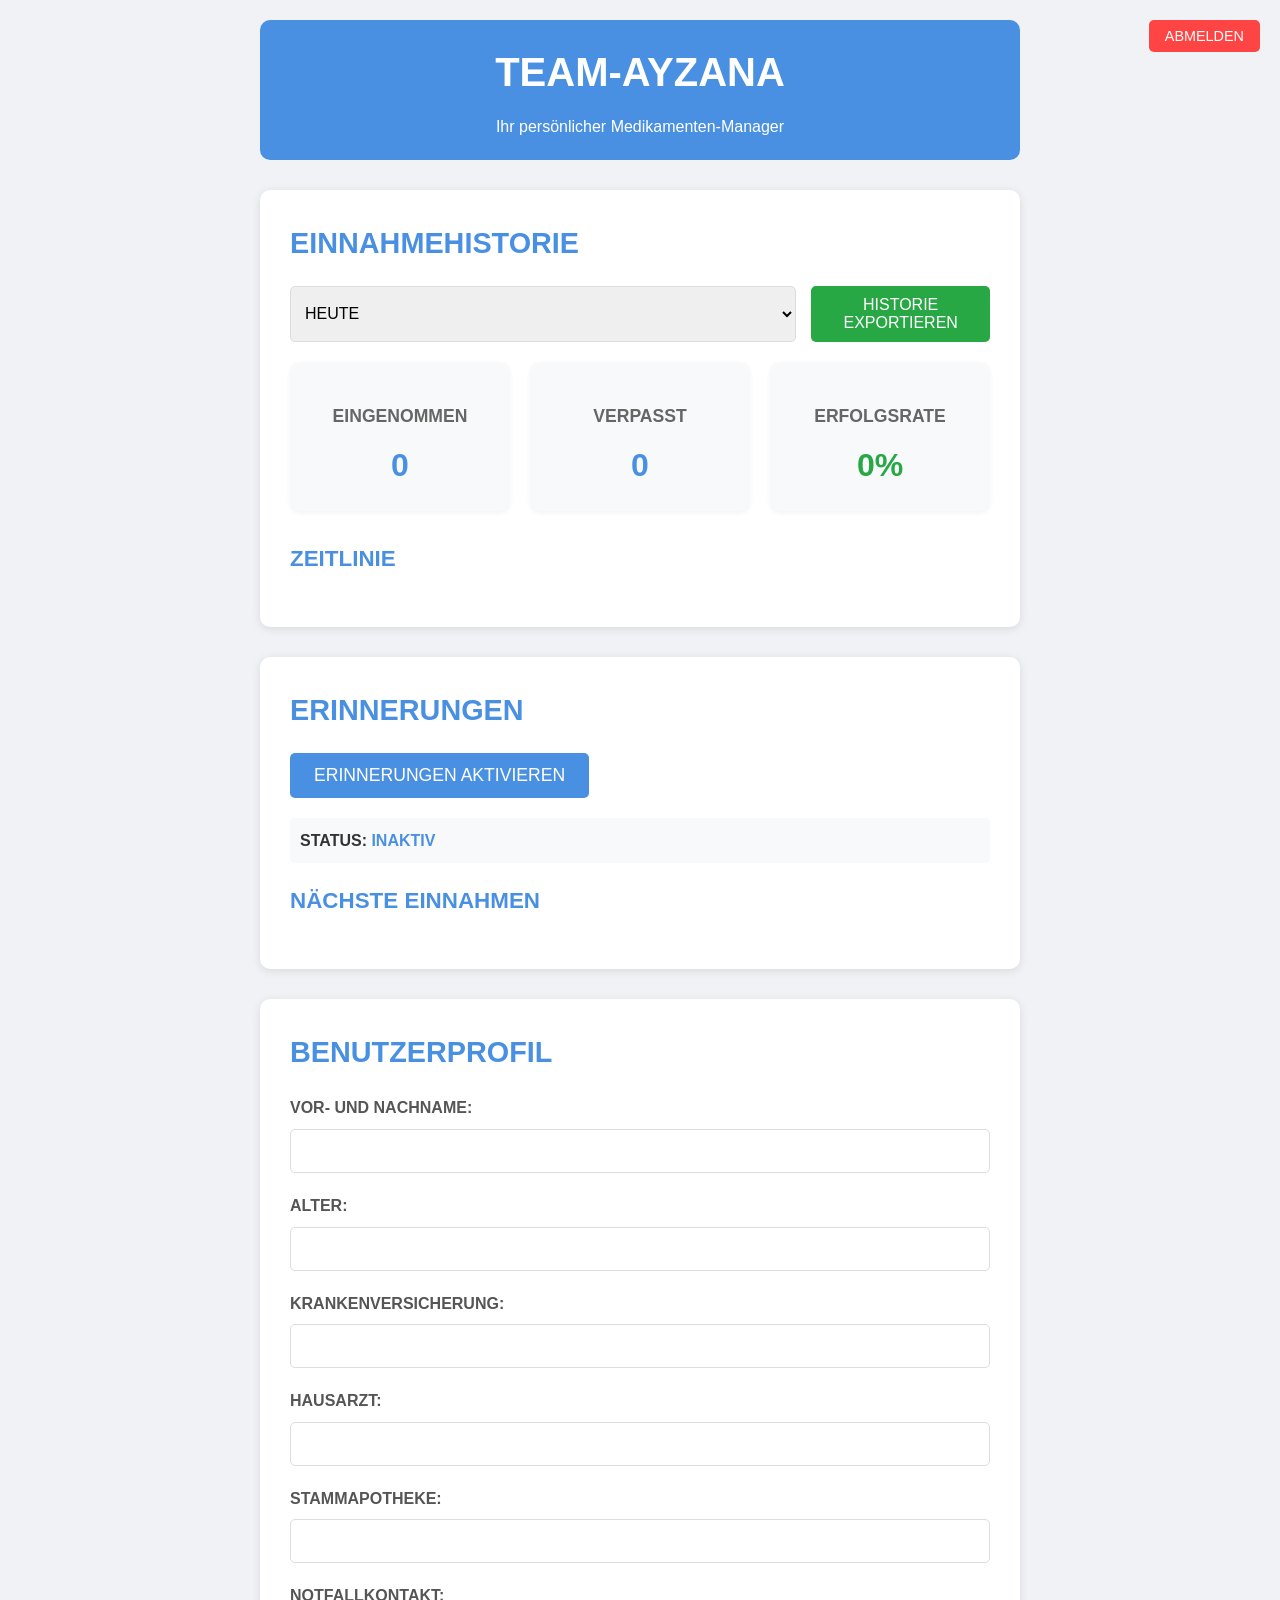
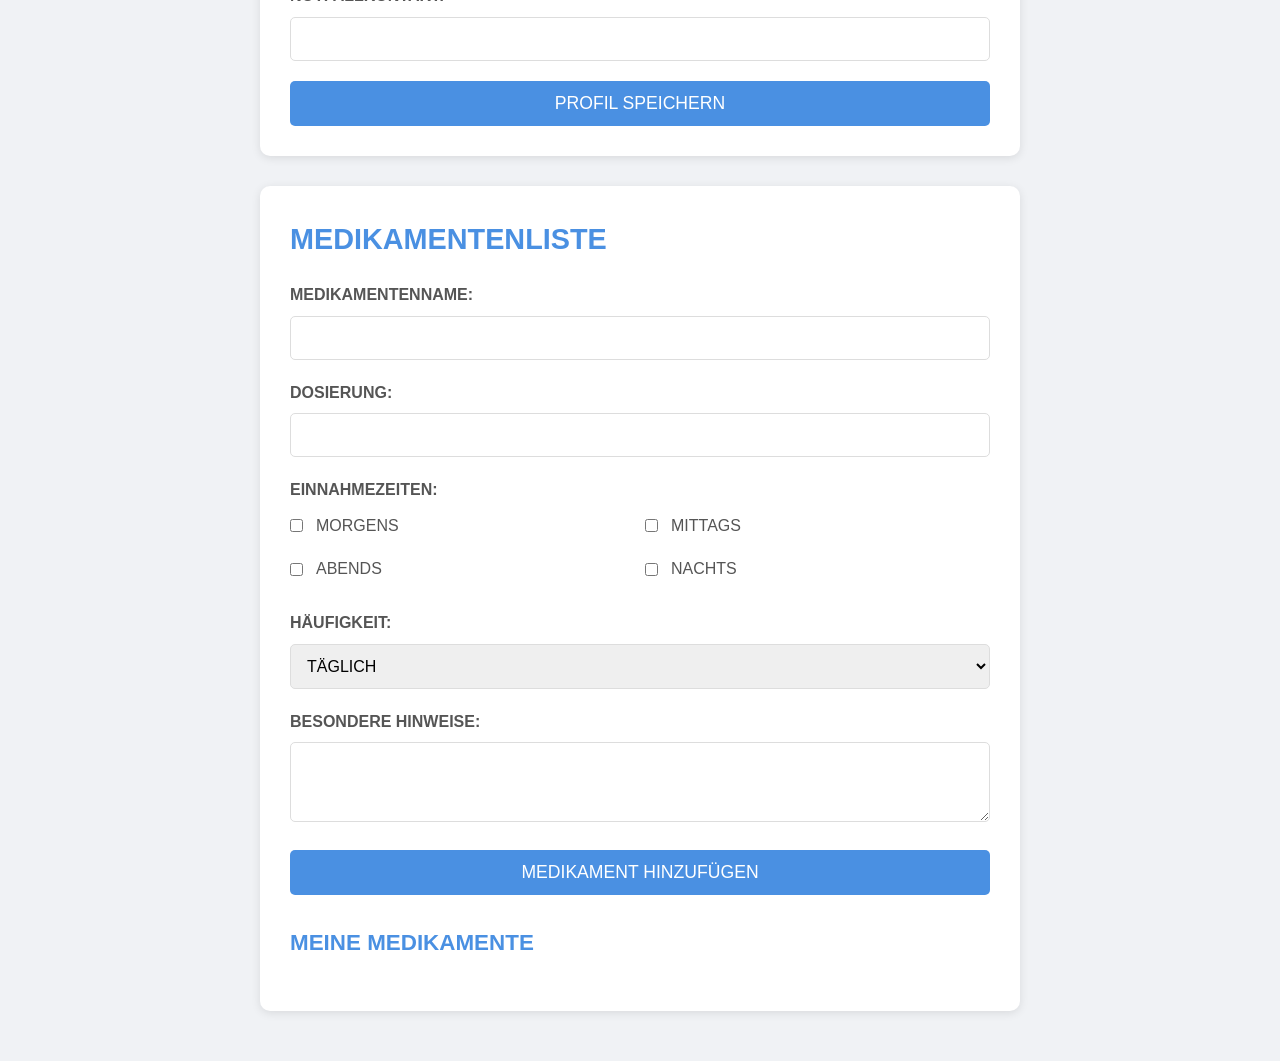
<file: index.html>
<!DOCTYPE html>
<html lang="de">
<head>
    <meta charset="UTF-8">
    <meta name="viewport" content="width=device-width, initial-scale=1.0">
    <title>Team-AyZana - Ihr Medikamenten-Manager</title>
    <link rel="stylesheet" href="style.css">
</head>
<body>
    <div class="container">
        <header>
            <h1>TEAM-AYZANA</h1>
            <p>Ihr persönlicher Medikamenten-Manager</p>
            <button class="logout-button" onclick="logout()">ABMELDEN</button>
        </header>

        <main>
            <section id="history" class="history-section">
                <h2>EINNAHMEHISTORIE</h2>
                <div class="history-controls">
                    <select id="history-period">
                        <option value="today">HEUTE</option>
                        <option value="week">DIESE WOCHE</option>
                        <option value="month">DIESER MONAT</option>
                        <option value="all">ALLE ZEITEN</option>
                    </select>
                    <button id="export-history" class="export-button">HISTORIE EXPORTIEREN</button>
                </div>
                <div class="history-stats">
                    <div class="stat-box">
                        <h3>EINGENOMMEN</h3>
                        <p id="taken-count">0</p>
                    </div>
                    <div class="stat-box">
                        <h3>VERPASST</h3>
                        <p id="missed-count">0</p>
                    </div>
                    <div class="stat-box">
                        <h3>ERFOLGSRATE</h3>
                        <p id="success-rate">0%</p>
                    </div>
                </div>
                <div class="history-timeline">
                    <h3>ZEITLINIE</h3>
                    <div id="history-container"></div>
                </div>
            </section>

            <section id="reminders" class="reminder-section">
                <h2>ERINNERUNGEN</h2>
                <div class="reminder-controls">
                    <button id="enable-reminders" class="reminder-button">ERINNERUNGEN AKTIVIEREN</button>
                    <button id="disable-reminders" class="reminder-button" style="display: none;">ERINNERUNGEN DEAKTIVIEREN</button>
                </div>
                <div class="reminder-status">
                    <p>STATUS: <span id="reminder-status-text">INAKTIV</span></p>
                </div>
                <div class="next-reminder">
                    <h3>NÄCHSTE EINNAHMEN</h3>
                    <div id="next-medications"></div>
                </div>
            </section>

            <section id="user-profile" class="profile-section">
                <h2>BENUTZERPROFIL</h2>
                <form id="profile-form">
                    <div class="form-group">
                        <label for="name">VOR- UND NACHNAME:</label>
                        <input type="text" id="name" required>
                    </div>
                    
                    <div class="form-group">
                        <label for="age">ALTER:</label>
                        <input type="number" id="age" required>
                    </div>
                    
                    <div class="form-group">
                        <label for="insurance">KRANKENVERSICHERUNG:</label>
                        <input type="text" id="insurance" required>
                    </div>
                    
                    <div class="form-group">
                        <label for="doctor">HAUSARZT:</label>
                        <input type="text" id="doctor" required>
                    </div>
                    
                    <div class="form-group">
                        <label for="pharmacy">STAMMAPOTHEKE:</label>
                        <input type="text" id="pharmacy" required>
                    </div>
                    
                    <div class="form-group">
                        <label for="emergency-contact">NOTFALLKONTAKT:</label>
                        <input type="text" id="emergency-contact" required>
                    </div>
                    
                    <button type="submit" class="save-button">PROFIL SPEICHERN</button>
                </form>
            </section>

            <section id="medication-list" class="medication-section">
                <h2>MEDIKAMENTENLISTE</h2>
                <form id="medication-form">
                    <div class="form-group">
                        <label for="med-name">MEDIKAMENTENNAME:</label>
                        <input type="text" id="med-name" required>
                    </div>
                    
                    <div class="form-group">
                        <label for="med-dosage">DOSIERUNG:</label>
                        <input type="text" id="med-dosage" required>
                    </div>
                    
                    <div class="form-group">
                        <label for="med-times">EINNAHMEZEITEN:</label>
                        <div class="time-inputs">
                            <label><input type="checkbox" name="morning"> MORGENS</label>
                            <label><input type="checkbox" name="noon"> MITTAGS</label>
                            <label><input type="checkbox" name="evening"> ABENDS</label>
                            <label><input type="checkbox" name="night"> NACHTS</label>
                        </div>
                    </div>
                    
                    <div class="form-group">
                        <label for="med-frequency">HÄUFIGKEIT:</label>
                        <select id="med-frequency" required>
                            <option value="daily">TÄGLICH</option>
                            <option value="weekly">WÖCHENTLICH</option>
                            <option value="monthly">MONATLICH</option>
                            <option value="as-needed">NACH BEDARF</option>
                        </select>
                    </div>
                    
                    <div class="form-group">
                        <label for="med-notes">BESONDERE HINWEISE:</label>
                        <textarea id="med-notes" rows="3"></textarea>
                    </div>
                    
                    <button type="submit" class="save-button">MEDIKAMENT HINZUFÜGEN</button>
                </form>

                <div class="medications-list">
                    <h3>MEINE MEDIKAMENTE</h3>
                    <div id="medications-container"></div>
                </div>
            </section>
        </main>
    </div>
    <script src="auth.js"></script>
    <script src="app.js"></script>
</body>
</html>
</file>
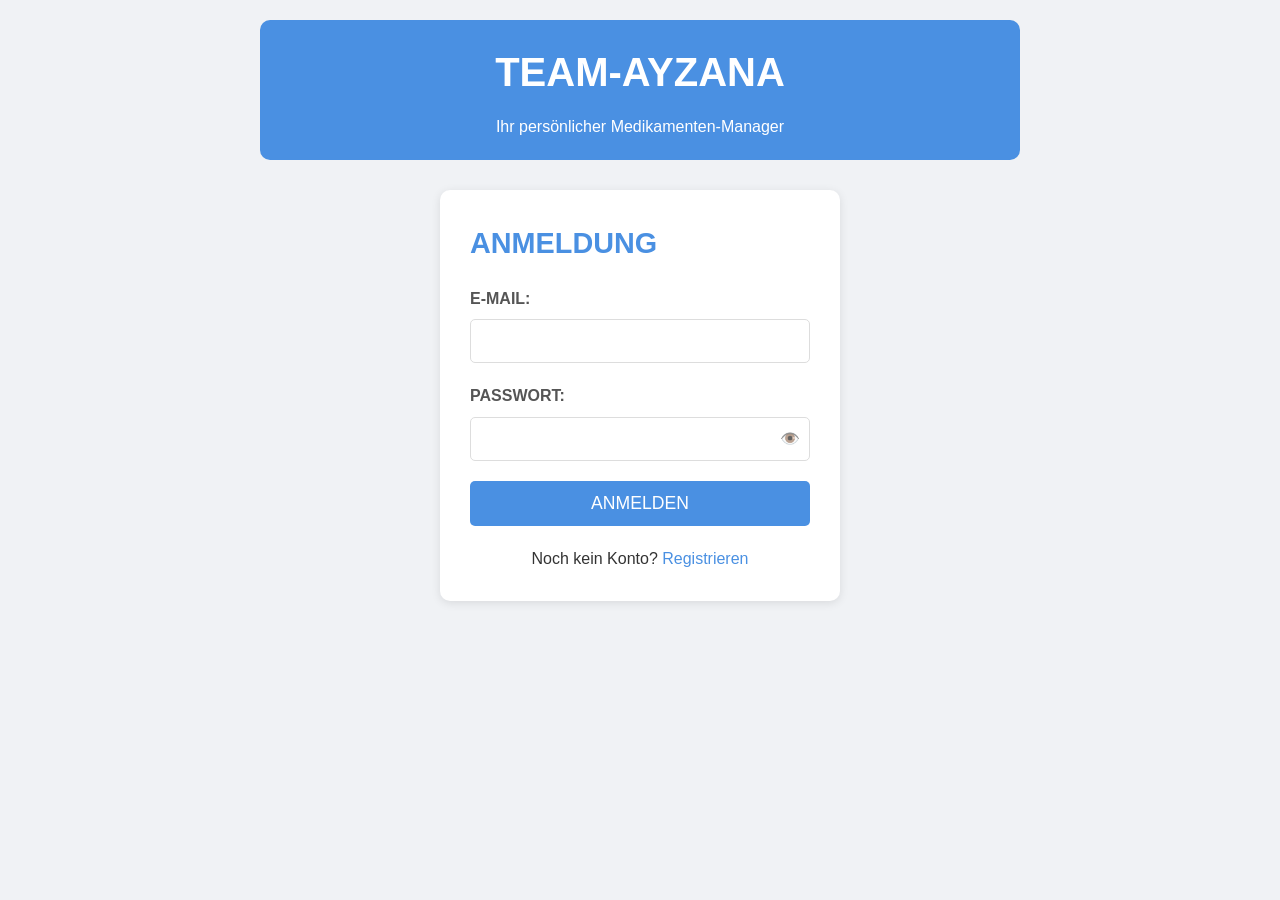
<file: login.html>
<!DOCTYPE html>
<html lang="de">
<head>
    <meta charset="UTF-8">
    <meta name="viewport" content="width=device-width, initial-scale=1.0">
    <title>Team-AyZana - Login</title>
    <link rel="stylesheet" href="style.css">
</head>
<body>
    <div class="container">
        <header>
            <h1>TEAM-AYZANA</h1>
            <p>Ihr persönlicher Medikamenten-Manager</p>
        </header>

        <main>
            <section class="login-section">
                <h2>ANMELDUNG</h2>
                <form id="login-form">
                    <div class="form-group">
                        <label for="email">E-MAIL:</label>
                        <input type="email" id="email" required>
                    </div>
                    
                    <div class="form-group">
                        <label for="password">PASSWORT:</label>
                        <div class="password-container">
                            <input type="password" id="password" required>
                            <button type="button" class="toggle-password" onclick="togglePassword('password')">
                                <span class="eye-icon">👁️</span>
                            </button>
                        </div>
                    </div>
                    
                    <button type="submit" class="login-button">ANMELDEN</button>
                </form>
                
                <p class="register-link">Noch kein Konto? <a href="register.html">Registrieren</a></p>
            </section>
        </main>
    </div>
    <script src="auth.js"></script>
</body>
</html>
</file>
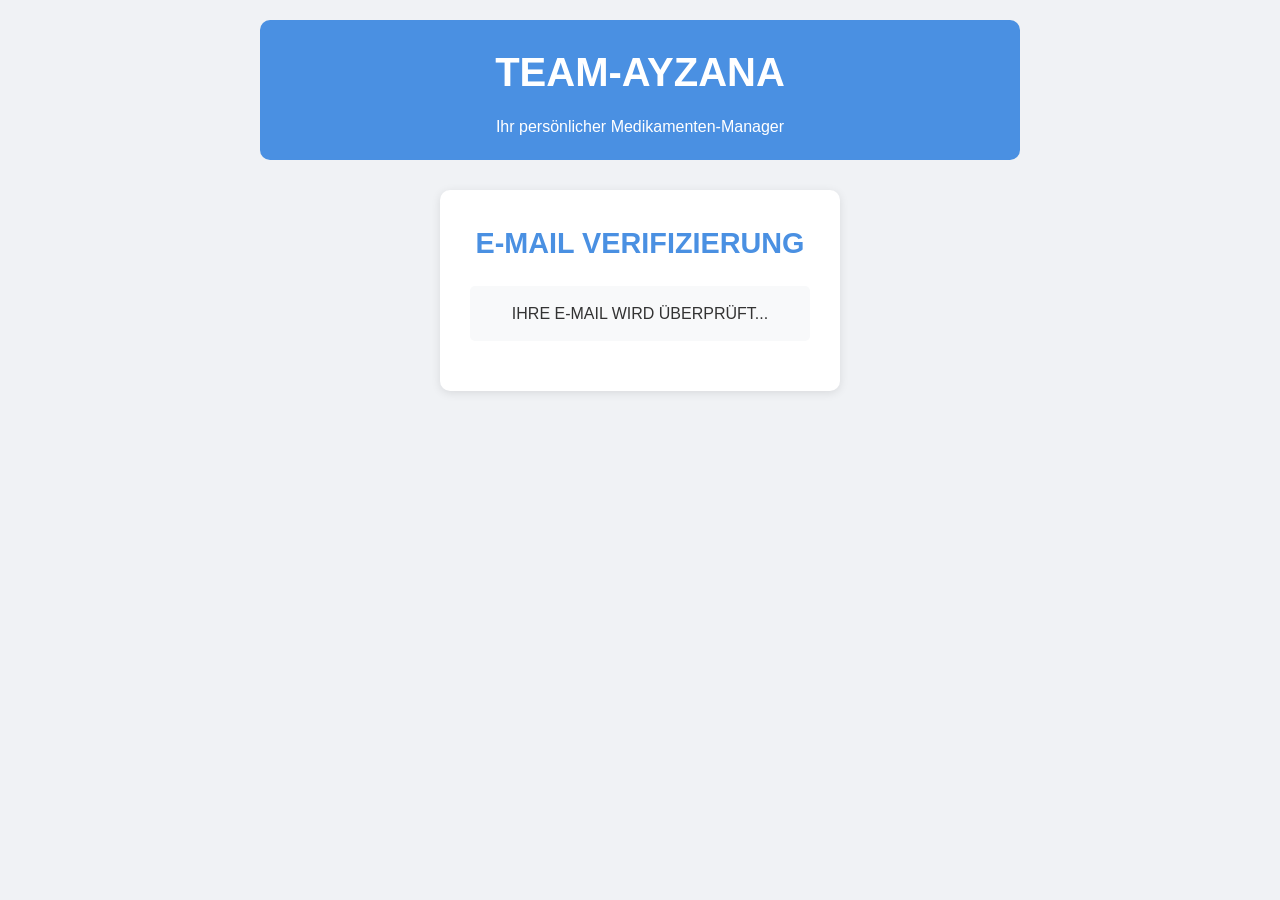
<file: verify.html>
<!DOCTYPE html>
<html lang="de">
<head>
    <meta charset="UTF-8">
    <meta name="viewport" content="width=device-width, initial-scale=1.0">
    <title>Team-AyZana - E-Mail Verifizierung</title>
    <link rel="stylesheet" href="style.css">
</head>
<body>
    <div class="container">
        <header>
            <h1>TEAM-AYZANA</h1>
            <p>Ihr persönlicher Medikamenten-Manager</p>
        </header>

        <main>
            <section class="verify-section">
                <h2>E-MAIL VERIFIZIERUNG</h2>
                <div class="verification-status">
                    <p>IHRE E-MAIL WIRD ÜBERPRÜFT...</p>
                </div>
            </section>
        </main>
    </div>
    <script src="auth.js"></script>
</body>
</html>
</file>
<file: style.css>
* {
    margin: 0;
    padding: 0;
    box-sizing: border-box;
    font-family: Arial, sans-serif;
}

body {
    background-color: #f0f2f5;
    color: #333;
    line-height: 1.6;
}

.container {
    max-width: 800px;
    margin: 0 auto;
    padding: 20px;
}

header {
    text-align: center;
    margin-bottom: 30px;
    padding: 20px;
    background-color: #4a90e2;
    color: white;
    border-radius: 10px;
}

h1 {
    font-size: 2.5em;
    margin-bottom: 10px;
}

h2 {
    font-size: 1.8em;
    margin-bottom: 20px;
    color: #4a90e2;
}

h3 {
    font-size: 1.4em;
    margin: 20px 0;
    color: #4a90e2;
}

.profile-section, .medication-section {
    background-color: white;
    padding: 30px;
    border-radius: 10px;
    box-shadow: 0 2px 10px rgba(0, 0, 0, 0.1);
    margin-bottom: 30px;
}

.form-group {
    margin-bottom: 20px;
}

label {
    display: block;
    margin-bottom: 8px;
    font-weight: bold;
    color: #555;
}

input, select, textarea {
    width: 100%;
    padding: 12px;
    border: 1px solid #ddd;
    border-radius: 5px;
    font-size: 1em;
}

input:focus, select:focus, textarea:focus {
    outline: none;
    border-color: #4a90e2;
    box-shadow: 0 0 5px rgba(74, 144, 226, 0.3);
}

.time-inputs {
    display: grid;
    grid-template-columns: repeat(2, 1fr);
    gap: 10px;
    margin-top: 10px;
}

.time-inputs label {
    display: flex;
    align-items: center;
    gap: 8px;
    font-weight: normal;
}

.time-inputs input[type="checkbox"] {
    width: auto;
    margin-right: 5px;
}

.save-button {
    background-color: #4a90e2;
    color: white;
    padding: 12px 24px;
    border: none;
    border-radius: 5px;
    cursor: pointer;
    font-size: 1.1em;
    width: 100%;
    transition: background-color 0.3s;
}

.save-button:hover {
    background-color: #357abd;
}

.medications-list {
    margin-top: 30px;
}

.medication-item {
    background-color: #f8f9fa;
    padding: 15px;
    border-radius: 5px;
    margin-bottom: 15px;
    border-left: 4px solid #4a90e2;
}

.medication-item h4 {
    color: #4a90e2;
    margin-bottom: 10px;
}

.medication-item p {
    margin-bottom: 5px;
}

.medication-item .times {
    display: flex;
    gap: 10px;
    margin: 10px 0;
}

.medication-item .time-tag {
    background-color: #e3f2fd;
    color: #1976d2;
    padding: 5px 10px;
    border-radius: 15px;
    font-size: 0.9em;
}

.delete-button {
    background-color: #ff4444;
    color: white;
    border: none;
    padding: 5px 10px;
    border-radius: 3px;
    cursor: pointer;
    margin-top: 10px;
}

.delete-button:hover {
    background-color: #cc0000;
}

@media (max-width: 600px) {
    .container {
        padding: 10px;
    }
    
    .profile-section, .medication-section {
        padding: 20px;
    }
    
    h1 {
        font-size: 2em;
    }
    
    h2 {
        font-size: 1.5em;
    }
    
    .time-inputs {
        grid-template-columns: 1fr;
    }
}

.reminder-section {
    background-color: white;
    padding: 30px;
    border-radius: 10px;
    box-shadow: 0 2px 10px rgba(0, 0, 0, 0.1);
    margin-bottom: 30px;
}

.reminder-controls {
    display: flex;
    gap: 10px;
    margin-bottom: 20px;
}

.reminder-button {
    background-color: #4a90e2;
    color: white;
    padding: 12px 24px;
    border: none;
    border-radius: 5px;
    cursor: pointer;
    font-size: 1.1em;
    transition: background-color 0.3s;
}

.reminder-button:hover {
    background-color: #357abd;
}

#disable-reminders {
    background-color: #ff4444;
}

#disable-reminders:hover {
    background-color: #cc0000;
}

.reminder-status {
    margin-bottom: 20px;
    padding: 10px;
    background-color: #f8f9fa;
    border-radius: 5px;
}

.reminder-status p {
    font-weight: bold;
}

#reminder-status-text {
    color: #4a90e2;
}

.next-reminder {
    margin-top: 20px;
}

.next-medication-item {
    background-color: #f8f9fa;
    padding: 15px;
    border-radius: 5px;
    margin-bottom: 10px;
    border-left: 4px solid #4a90e2;
}

.next-medication-item h4 {
    color: #4a90e2;
    margin-bottom: 10px;
}

.next-medication-item .time {
    color: #666;
    font-size: 0.9em;
}

.next-medication-item .status {
    margin-top: 10px;
    padding: 5px 10px;
    border-radius: 15px;
    font-size: 0.9em;
    display: inline-block;
}

.status-pending {
    background-color: #fff3cd;
    color: #856404;
}

.status-taken {
    background-color: #d4edda;
    color: #155724;
}

.status-missed {
    background-color: #f8d7da;
    color: #721c24;
}

.history-section {
    background-color: white;
    padding: 30px;
    border-radius: 10px;
    box-shadow: 0 2px 10px rgba(0, 0, 0, 0.1);
    margin-bottom: 30px;
}

.history-controls {
    display: flex;
    gap: 15px;
    margin-bottom: 20px;
}

#history-period {
    padding: 10px;
    border: 1px solid #ddd;
    border-radius: 5px;
    font-size: 1em;
    min-width: 150px;
}

.export-button {
    background-color: #28a745;
    color: white;
    padding: 10px 20px;
    border: none;
    border-radius: 5px;
    cursor: pointer;
    font-size: 1em;
    transition: background-color 0.3s;
}

.export-button:hover {
    background-color: #218838;
}

.history-stats {
    display: grid;
    grid-template-columns: repeat(3, 1fr);
    gap: 20px;
    margin-bottom: 30px;
}

.stat-box {
    background-color: #f8f9fa;
    padding: 20px;
    border-radius: 10px;
    text-align: center;
    box-shadow: 0 2px 5px rgba(0, 0, 0, 0.05);
}

.stat-box h3 {
    color: #666;
    font-size: 1.1em;
    margin-bottom: 10px;
}

.stat-box p {
    font-size: 2em;
    font-weight: bold;
    color: #4a90e2;
}

#success-rate {
    color: #28a745;
}

.history-timeline {
    margin-top: 30px;
}

.history-item {
    background-color: #f8f9fa;
    padding: 15px;
    border-radius: 5px;
    margin-bottom: 10px;
    border-left: 4px solid #4a90e2;
    position: relative;
}

.history-item.taken {
    border-left-color: #28a745;
}

.history-item.missed {
    border-left-color: #dc3545;
}

.history-item .date {
    color: #666;
    font-size: 0.9em;
    margin-bottom: 5px;
}

.history-item .medication {
    font-weight: bold;
    color: #333;
    margin-bottom: 5px;
}

.history-item .time {
    color: #4a90e2;
    font-size: 0.9em;
}

.history-item .status {
    position: absolute;
    top: 15px;
    right: 15px;
    padding: 5px 10px;
    border-radius: 15px;
    font-size: 0.9em;
}

.status-taken {
    background-color: #d4edda;
    color: #155724;
}

.status-missed {
    background-color: #f8d7da;
    color: #721c24;
}

@media (max-width: 600px) {
    .history-stats {
        grid-template-columns: 1fr;
    }
    
    .history-controls {
        flex-direction: column;
    }
    
    #history-period {
        width: 100%;
    }
    
    .export-button {
        width: 100%;
    }
}

.login-section, .register-section {
    background-color: white;
    padding: 30px;
    border-radius: 10px;
    box-shadow: 0 2px 10px rgba(0, 0, 0, 0.1);
    margin-bottom: 30px;
    max-width: 400px;
    margin: 0 auto;
}

.login-button, .register-button {
    background-color: #4a90e2;
    color: white;
    padding: 12px 24px;
    border: none;
    border-radius: 5px;
    cursor: pointer;
    font-size: 1.1em;
    width: 100%;
    transition: background-color 0.3s;
}

.login-button:hover, .register-button:hover {
    background-color: #357abd;
}

.register-link, .login-link {
    text-align: center;
    margin-top: 20px;
}

.register-link a, .login-link a {
    color: #4a90e2;
    text-decoration: none;
}

.register-link a:hover, .login-link a:hover {
    text-decoration: underline;
}

.logout-button {
    background-color: #ff4444;
    color: white;
    padding: 8px 16px;
    border: none;
    border-radius: 5px;
    cursor: pointer;
    font-size: 0.9em;
    position: absolute;
    top: 20px;
    right: 20px;
    transition: background-color 0.3s;
}

.logout-button:hover {
    background-color: #cc0000;
}

.verify-section {
    background-color: white;
    padding: 30px;
    border-radius: 10px;
    box-shadow: 0 2px 10px rgba(0, 0, 0, 0.1);
    margin-bottom: 30px;
    max-width: 400px;
    margin: 0 auto;
    text-align: center;
}

.verification-status {
    margin: 20px 0;
    padding: 15px;
    border-radius: 5px;
    background-color: #f8f9fa;
}

.verification-message {
    margin: 20px 0;
    padding: 15px;
    border-radius: 5px;
    background-color: #d4edda;
    color: #155724;
    text-align: center;
}

.password-container {
    position: relative;
    display: flex;
    align-items: center;
}

.password-container input {
    width: 100%;
    padding-right: 40px;
}

.toggle-password {
    position: absolute;
    right: 10px;
    background: none;
    border: none;
    cursor: pointer;
    padding: 0;
    display: flex;
    align-items: center;
    justify-content: center;
}

.toggle-password .eye-icon {
    font-size: 1.2em;
    opacity: 0.7;
    transition: opacity 0.3s;
}

.toggle-password:hover .eye-icon {
    opacity: 1;
}
</file>
